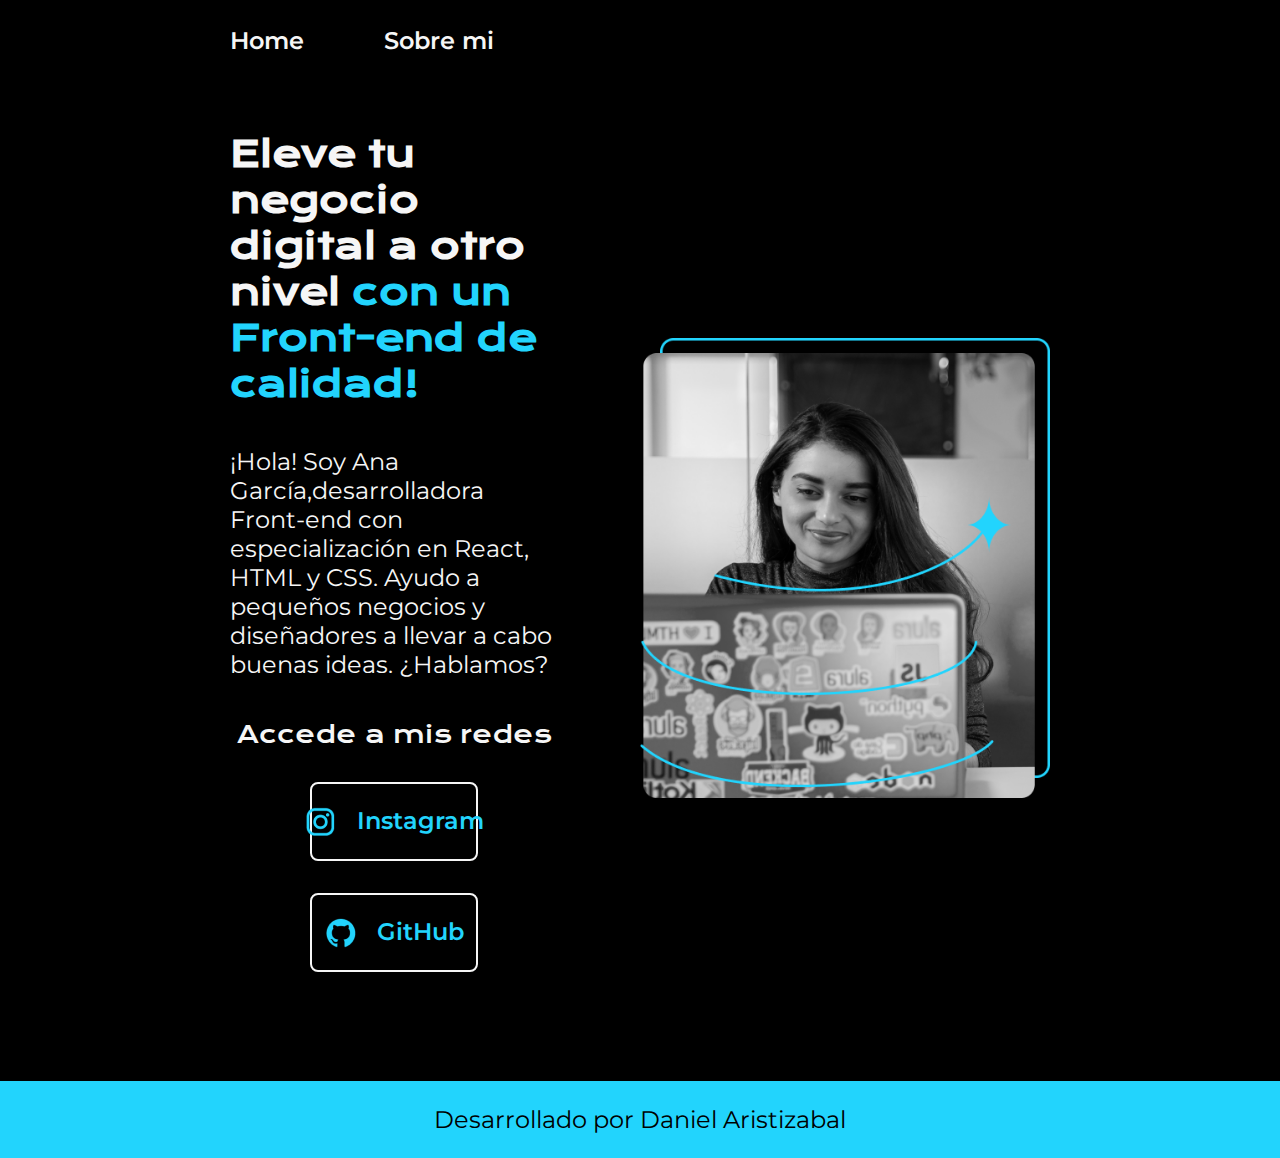
<file: index.html>
<!DOCTYPE html>
<html lang="es-co">
  <head>
    <meta charset="UTF-8" />
    <meta name="viewport" content="width=device-width, initial-scale=1.0" />
    <title>Portafolio</title>
    <link rel="stylesheet" href="./styles/style.css">
  </head>
  <body>
    <header class="header">
      <nav class="header_menu">
        <a class="header_menu_link" href="index.html">Home</a>
        <a class="header_menu_link" href="about.html">Sobre mi</a>
      </nav>
    </header>
    <main class="presentacion">
        <section class="presentacion_contenido">
      <h1 class="presentacion_contenido_titulo">
        Eleve tu negocio digital a otro nivel <strong class="titulo-destaque">con un Front-end
            de calidad!</strong>
      </h1>
      <p class="presentacion_contenido_texto">
        ¡Hola! Soy Ana García,desarrolladora Front-end con especialización en
        React, HTML y CSS. Ayudo a pequeños negocios y diseñadores a llevar a
        cabo buenas ideas. ¿Hablamos?
      </p>
      <div class="presentacion_enlaces">
        <h2 class = "presentacion_enlaces_subtitulo">Accede a mis redes</h2>
      <a class="presentacion_link" href="https://www.instagram.com/">
        <img src="./assets/instagram.png" alt="">Instagram </a>
      <a class="presentacion_link" href="https://github.com">
        <img src="./assets/github.png" alt="">GitHub</a>
      <div>

    </section>
      <img class="presentacion_imagen" src="./assets/Imagen.png" alt="Imagen de ana garcia trabajo">
    </main>
    <footer class="footer">
      <p>Desarrollado por Daniel Aristizabal</p>
    </footer>
  </body>
</html>
</file>
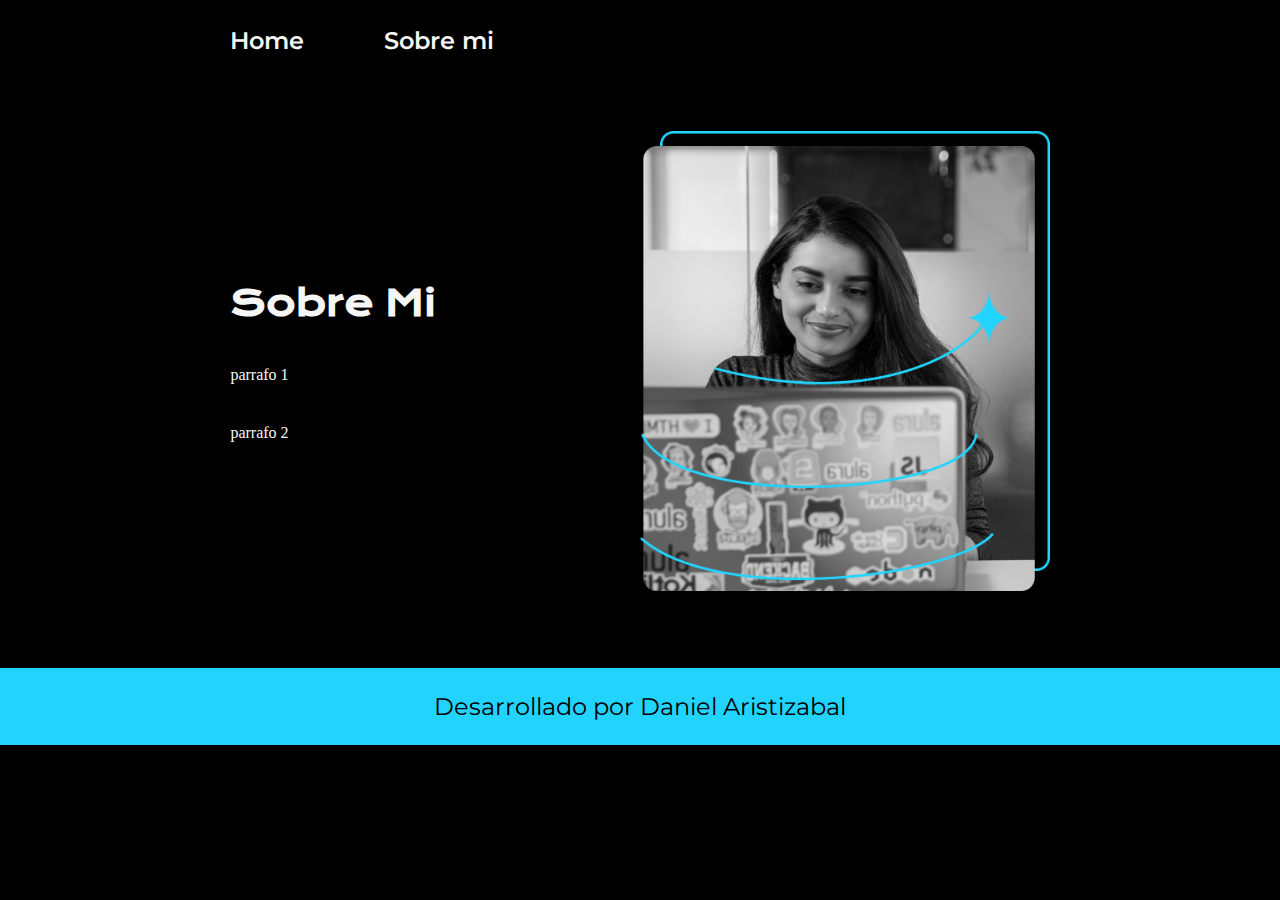
<file: about.html>
<!DOCTYPE html>
<html lang="es-co">
  <head>
    <meta charset="UTF-8" />
    <meta name="viewport" content="width=device-width, initial-scale=1.0" />
    <title>Sobre mi</title>
    <link rel="stylesheet" href="./styles/style.css" />
  </head>
  <body>
    <header class="header">
      <nav class="header_menu">
        <a class="header_menu_link" href="index.html">Home</a>
        <a class="header_menu_link" href="about.html">Sobre mi</a>
      </nav>
    </header>
    <main class="presentacion">
      <section class="presentacion_contenido">
        <h1 class="presentacion_contenido_titulo">Sobre Mi</h1>
        <p class="presentacion_contenido texto">parrafo 1</p>
        <p class="presentacion_contenido texto">parrafo 2</p>
      </section>
      <img class="presentacion_imagen"  src="./assets/Imagen.png" alt="Imagen de ana garcia trabajo" />
    </main>

    <footer class="footer">
      <p>Desarrollado por Daniel Aristizabal</p>
    </footer>
  </body>
</html>
</file>
<file: styles/style.css>
@import url("https://fonts.googleapis.com/css2?family=Krona+One&family=Montserrat:ital,wght@0,100..900;1,100..900&display=swap");

:root {
  --color-primario: #000000;
  --color-secundario: #f6f6f6;
  --color-terciario: #22d4fd;
  --color-hover: #272727;

  --fuente-motserrat: "Montserrat", sans-serif;
  --fuente-krona: "Krona One", sans-serif;
}
* {
  padding: 0;
  margin: 0;
}

body {
  background-color: var(--color-primario);
  color:var(--color-secundario);

  box-sizing: border-box;
}
.header {
  padding: 2% 0% 0% 18%;
}
.header_menu {
  display: flex;
  gap: 80px;
}
.header_menu_link {
  font-family: var(--fuente-motserrat);
  font-size: 1.5rem;
  font-weight: 600;
  color:var(--color-secundario);
  text-decoration: none;
}
.presentacion {
  display: flex;
  align-items: center;
  padding: 6% 18%;
  justify-content: space-between;
  gap: 82px;
}
.presentacion_contenido {
  width: 50%;
  display: flex;
  flex-direction: column;
  gap: 40px;
}
.presentacion_contenido_titulo {
  font-size: 2.25rem;
  font-family: var(--fuente-krona);
}
.titulo-destaque {
  color: var(--color-terciario);
}
.presentacion_contenido_texto {
  font-family: var(--fuente-motserrat);
  font-size: 1.5rem;
}
.presentacion_enlaces {
  display: flex;
  justify-content: space-between;
  flex-direction: column;
  align-items: center;
  gap: 32px;
}

.presentacion_enlaces_subtitulo {
  font-family: var(--fuente-krona);
  font-size: 1.5rem;
  font-weight: 400;
}
.presentacion_link {
  width: 50%;

  text-align: center;
  padding: 21.5px 0;
  border-radius: 8px;
  font-family: var(--fuente-motserrat);
  font-size: 1.5rem;
  font-weight: 600;
  text-decoration: none;
  color: var(--color-terciario);
  border: 2px solid var(--color-secundario);
  display: flex;
  justify-content: center;
  gap: 20px;
}
.presentacion_link:hover {
  background-color: var(--color-hover);
}
.footer {
  background-color: var(--color-terciario);
  padding: 24px;
  color: var(--color-primario);
  text-align: center;
  font-family: var(--fuente-motserrat);
  font-size: 1.5rem;
  font-weight: 400;
}

.presentacion_imagen{
  width: 50%;
}
@media (max-width: 1200px){
  .header{
    padding: 10%
  }
  .header_menu{
    justify-content: center;

  }
  .presentacion{
    flex-direction: column-reverse;
    padding: 5%;

  }
  .presentacion_contenido{
    width: auto
  }

}
</file>
